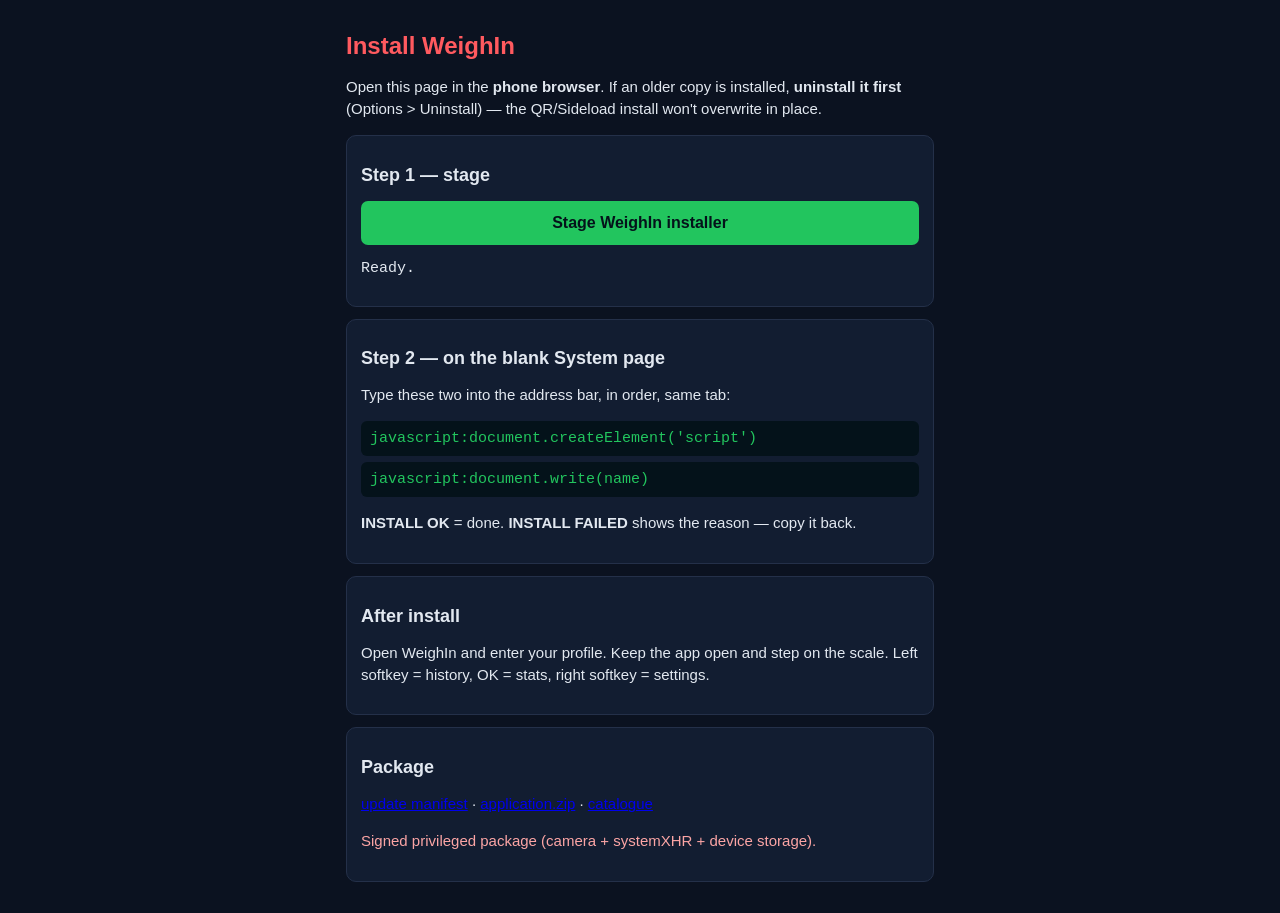
<file: index.html>
<!doctype html>
<html lang="en">
<head>
<meta charset="utf-8">
<meta name="viewport" content="width=device-width,initial-scale=1">
<title>Install WeighIn</title>
<style>
*{box-sizing:border-box}body{margin:0;background:#0b1220;color:#e2e8f0;font:15px Arial,sans-serif}
main{max-width:620px;margin:auto;padding:16px}h1{color:#ff5a5f;font-size:24px}h2{font-size:18px}
.panel{background:#121d31;border:1px solid #243049;border-radius:10px;padding:14px;margin:12px 0}
p,li{line-height:1.45}button{width:100%;padding:13px;border:0;border-radius:7px;background:#22c55e;color:#04121a;font-weight:bold;font-size:16px}
button:disabled{opacity:.55}code{display:block;white-space:pre-wrap;word-break:break-word;padding:9px;margin:6px 0;background:#04121a;color:#22c55e;border-radius:6px}
.warn{color:#fca5a5}
</style>
</head>
<body>
<main>
  <h1>Install WeighIn</h1>
  <p>Open this page in the <b>phone browser</b>. If an older copy is installed, <b>uninstall it first</b> (Options &gt; Uninstall) — the QR/Sideload install won't overwrite in place.</p>

  <section class="panel">
    <h2>Step 1 — stage</h2>
    <button id="stage" type="button">Stage WeighIn installer</button>
    <pre id="status" role="status" aria-live="polite">Ready.</pre>
  </section>

  <section class="panel">
    <h2>Step 2 — on the blank System page</h2>
    <p>Type these two into the address bar, in order, same tab:</p>
    <code>javascript:document.createElement('script')</code>
    <code>javascript:document.write(name)</code>
    <p><b>INSTALL OK</b> = done. <b>INSTALL FAILED</b> shows the reason — copy it back.</p>
  </section>

  <section class="panel">
    <h2>After install</h2>
    <p>Open WeighIn and enter your profile. Keep the app open and step on the scale. Left softkey = history, OK = stats, right softkey = settings.</p>
  </section>

  <section class="panel">
    <h2>Package</h2>
    <p><a href="Apps-directory/WeighIn/update.webmanifest">update manifest</a> · <a href="Apps-directory/WeighIn/application.zip">application.zip</a> · <a href="webapps.json">catalogue</a></p>
    <p class="warn">Signed privileged package (camera + systemXHR + device storage).</p>
  </section>
</main>
<script>
(function () {
  "use strict";
  var button = document.getElementById("stage"), status = document.getElementById("status");
  function get(path, done) {
    var r = new XMLHttpRequest();
    r.open("GET", new URL(path, location.href).href + "?v=1.0", true);
    r.onload = function () { (r.status>=200&&r.status<300&&r.responseText) ? done(null, r.responseText) : done(new Error("HTTP "+r.status+" "+path)); };
    r.onerror = function () { done(new Error("Could not load " + path)); };
    r.send();
  }
  button.onclick = function () {
    button.disabled = true; status.textContent = "Loading installer scripts…";
    get("appsmanager.js", function (e1, wrapper) {
      if (e1) { status.textContent = e1.message; button.disabled = false; return; }
      get("installer.js", function (e2, installer) {
        if (e2) { status.textContent = e2.message; button.disabled = false; return; }
        var payload = wrapper + "\n" + installer;
        if (payload.toLowerCase().indexOf("</scr" + "ipt") !== -1) { status.textContent = "Cannot stage safely."; button.disabled = false; return; }
        window.name = "<script>" + payload + "<" + "/script>";
        if (window.name.length !== payload.length + 17) { status.textContent = "Phone didn't retain the installer."; button.disabled = false; return; }
        status.textContent = "Staged. Opening the System page…";
        location.href = "http://system.localhost/proxy.html";
      });
    });
  };
}());
</script>
</body>
</html>
</file>
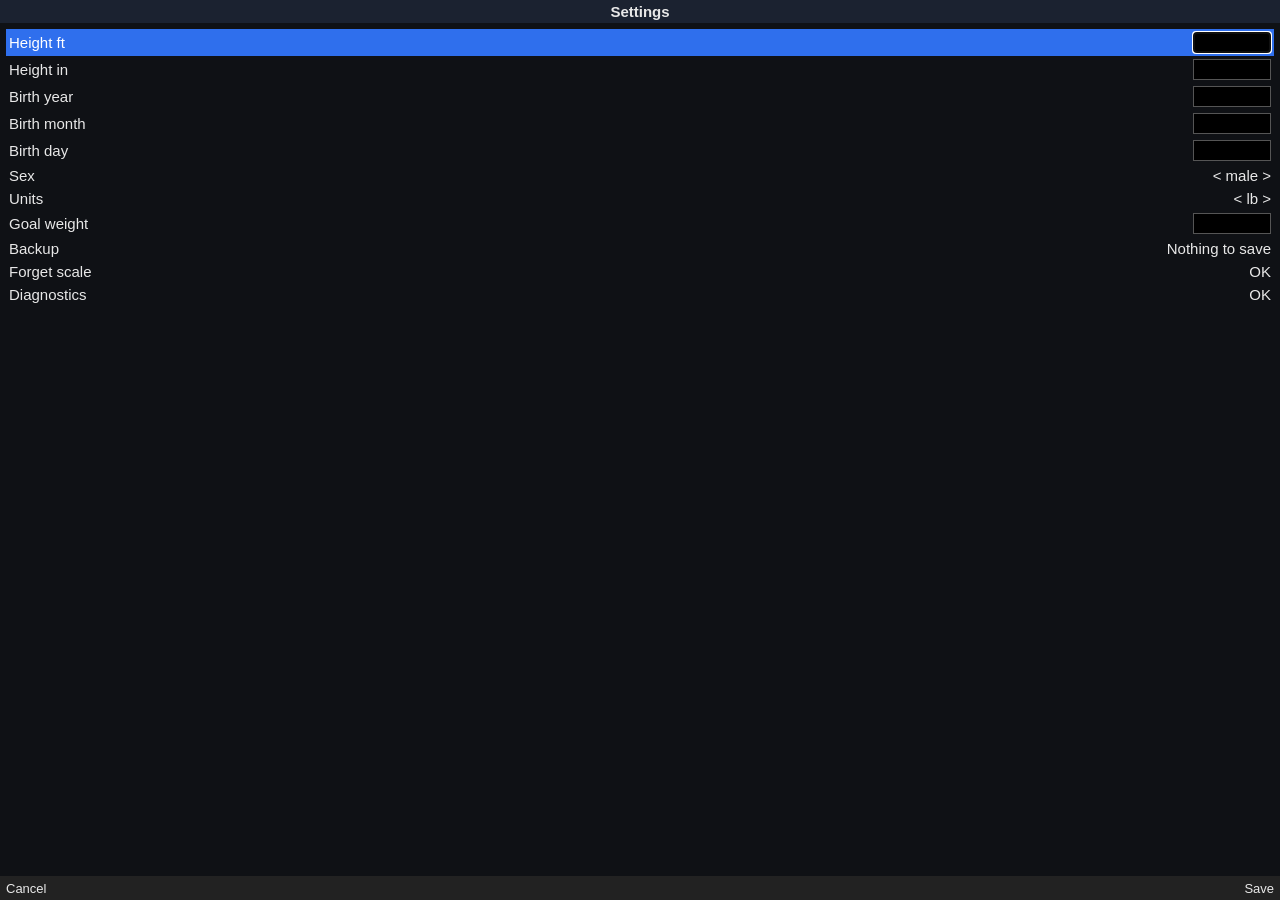
<file: src/index.html>
<!doctype html>
<html>
<head>
<meta charset="utf-8">
<meta name="viewport" content="width=device-width, initial-scale=1">
<title>WeighIn</title>
<link rel="stylesheet" href="style.css">
</head>
<body>
<header id="title">WeighIn</header>
<main id="view"></main>
<footer id="keys"><span id="kl"></span><span id="kc"></span><span id="kr"></span></footer>
<script src="scan.js"></script>
<script src="metrics.js"></script>
<script src="chart.js"></script>
<script src="filebackup.js"></script>
<script src="store.js"></script>
<script src="app.js"></script>
</body>
</html>
</file>
<file: src/style.css>
html, body { margin: 0; height: 100%; background: #0f1115; color: #e8e8e8; font: 15px sans-serif; overflow: hidden; }
body { display: flex; flex-direction: column; }
#title { background: #1b2230; text-align: center; padding: 3px; font-weight: bold; }
#view { flex: 1; overflow: hidden; padding: 6px; }
#keys { display: flex; justify-content: space-between; align-items: center; height: 24px; padding: 0 6px; background: #222; font-size: 13px; }
#keys span { flex: 1; } #kc { text-align: center; font-weight: bold; } #kr { text-align: right; }
.big { font-size: 44px; font-weight: bold; text-align: center; line-height: 54px; }
.unit { font-size: 18px; font-weight: normal; }
.center { text-align: center; }
.bmi { font-size: 20px; text-align: center; margin: 2px 0; }
.dim { color: #9aa3ad; font-size: 13px; }
.status { margin-top: 8px; color: #8fd18f; text-align: center; font-size: 14px; }
.row { display: flex; justify-content: space-between; padding: 4px 3px; border-bottom: 1px solid #252b35; }
.row b { font-weight: 600; }
.sel { background: #2f6fed; color: #fff; }
.sel .dim { color: #dfe8ff; }
label.field { display: flex; justify-content: space-between; align-items: center; padding: 3px; }
.field input { width: 72px; font-size: 15px; background: #000; color: #fff; border: 1px solid #555; text-align: right; }
.field.sel { background: #2f6fed; }
pre { margin: 0; font: 10px monospace; white-space: pre-wrap; word-break: break-all; }
.bar { position: relative; display: flex; height: 12px; margin: 6px 4px 0; }
.seg { flex: 1; }
.s0 { background: #4a90d9; } .s1 { background: #3aa864; } .s2 { background: #e0a030; } .s3 { background: #d9534f; }
.mark { position: absolute; top: -4px; width: 4px; height: 20px; margin-left: -2px; background: #fff; border: 1px solid #000; }
.barcuts { position: relative; height: 15px; margin: 2px 4px 0; font-size: 11px; color: #9aa3ad; }
.barcuts span { position: absolute; transform: translateX(-50%); }
.barnames { display: flex; margin: 0 4px 4px; font-size: 11px; }
.barnames span { flex: 1; text-align: center; }
#chart { display: block; margin: 0 auto 4px; }
</file>
